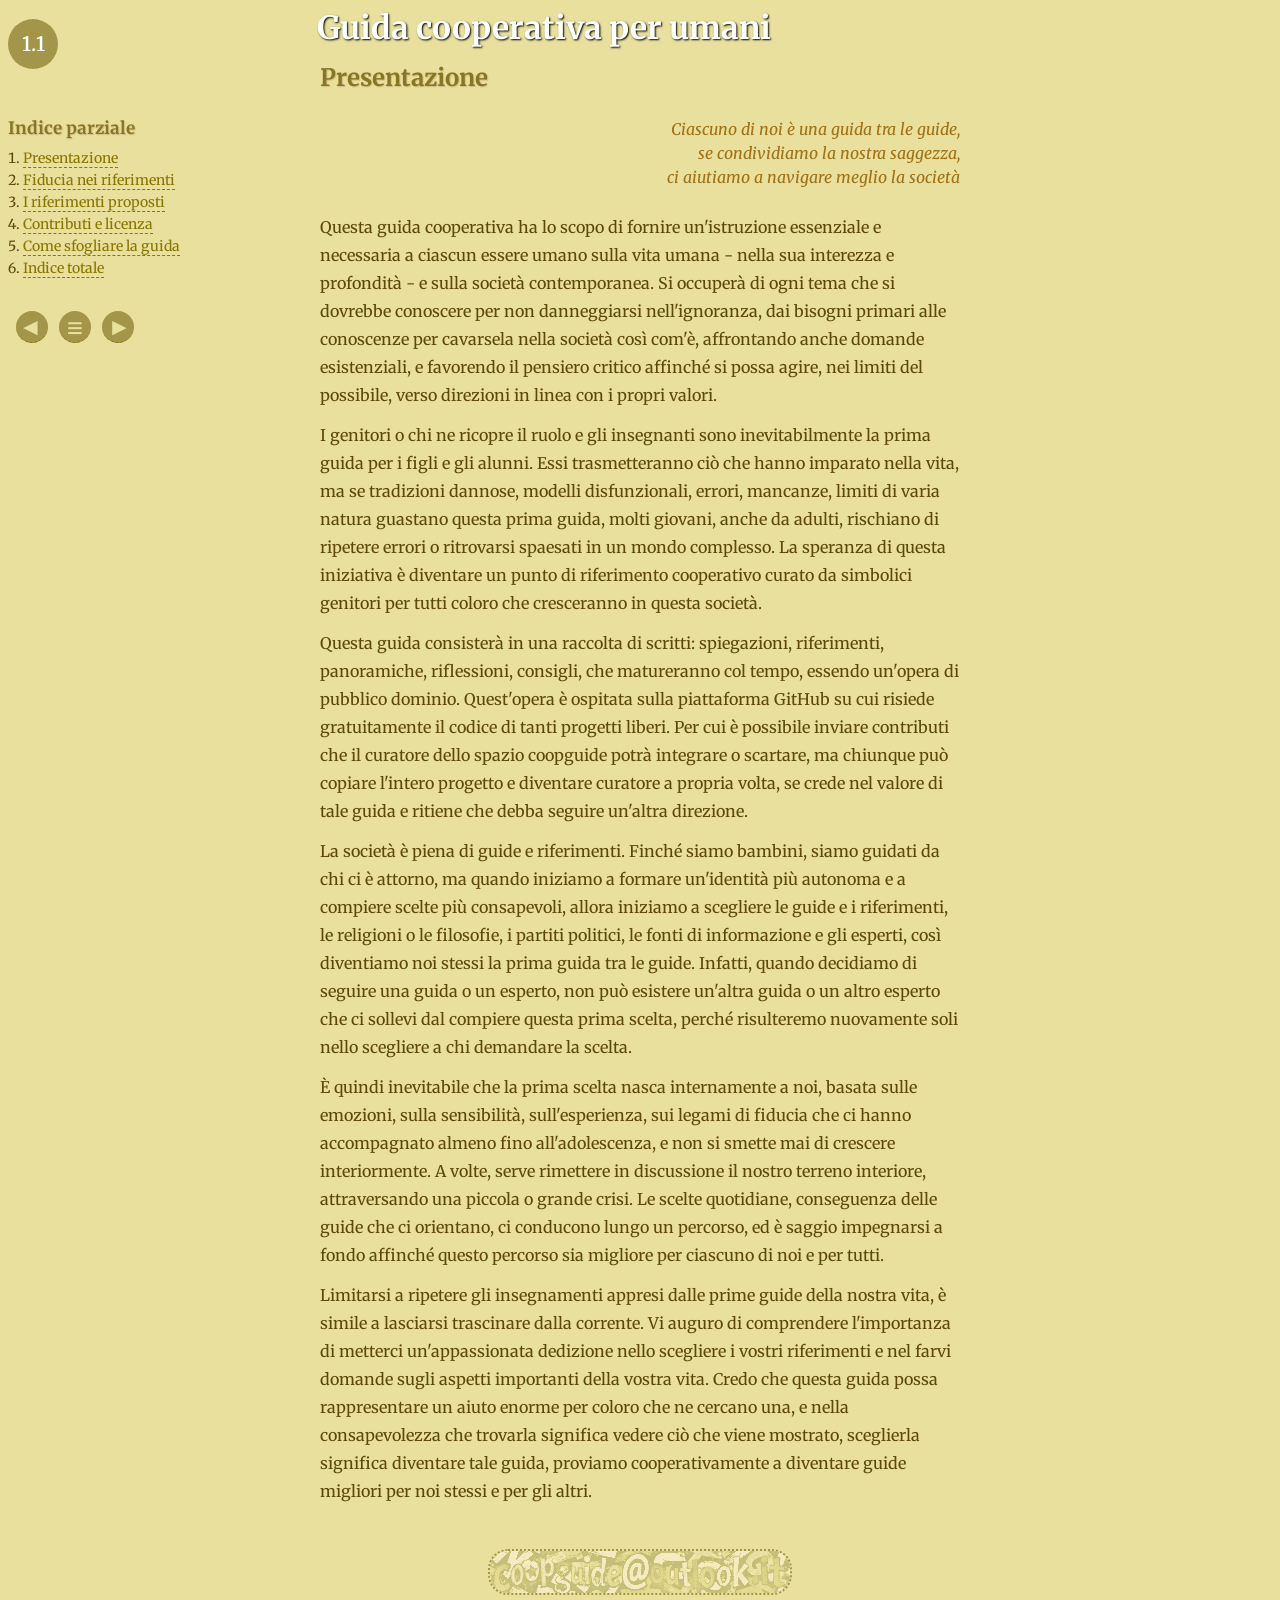
<file: index.html>
<!DOCTYPE html>
<html>
<head>
	<meta charset="utf-8">
	<title>Guida cooperativa per umani | 1.1 Presentazione</title>
	<meta name="viewport" content="width=device-width, initial-scale=1, maximum-scale=1.0, user-scalable=no">
	<link rel="shortcut icon" href="assets/icon.png">
	<link rel="stylesheet" href="assets/style.css">
</head>
<body>
<main>
<header>
<div class="column">
<div class="number">1.1</div>
</div>
<div class="titles">
<h1>Guida cooperativa per umani</h1>
<h2>Presentazione</h2>
</div>
<div class="column"></div>
</header>
<article>
<nav class="column"><h3>Indice parziale</h3>
<ol>
	<li><a href="/1-guida-cooperativa/1-presentazione.html">Presentazione</a></li>
	<li><a href="/1-guida-cooperativa/2-fiducia-nei-riferimenti.html">Fiducia nei riferimenti</a></li>
	<li><a href="/1-guida-cooperativa/3-riferimenti-proposti.html">I riferimenti proposti</a></li>
	<li><a href="/1-guida-cooperativa/4-contributi-e-licenza.html">Contributi e licenza</a></li>
	<li><a href="/1-guida-cooperativa/5-come-sfogliare.html">Come sfogliare la guida</a></li>
	<li><a href="/1-guida-cooperativa/6-indice.html">Indice totale</a></li>
</ol>
<div>
	<a class="nav-link" href="#">◄</a>
	<a class="nav-link" href="/1-guida-cooperativa/6-indice.html">≡</a>
	<a class="nav-link" href="/1-guida-cooperativa/2-fiducia-nei-riferimenti.html">►</a>
</div>
</nav>
<section class="content">
<div class="intro">Ciascuno di noi è una guida tra le guide,
se condividiamo la nostra saggezza,
ci aiutiamo a navigare meglio la società</div>

<p>Questa guida cooperativa ha lo scopo di fornire un'istruzione essenziale e necessaria a ciascun essere umano sulla vita umana - nella sua interezza e profondità - e sulla società contemporanea. Si occuperà di ogni tema che si dovrebbe conoscere per non danneggiarsi nell'ignoranza, dai bisogni primari alle conoscenze per cavarsela nella società così com'è, affrontando anche domande esistenziali, e favorendo il pensiero critico affinché si possa agire, nei limiti del possibile, verso direzioni in linea con i propri valori.</p>

<p>I genitori o chi ne ricopre il ruolo e gli insegnanti sono inevitabilmente la prima guida per i figli e gli alunni. Essi trasmetteranno ciò che hanno imparato nella vita, ma se tradizioni dannose, modelli disfunzionali, errori, mancanze, limiti di varia natura guastano questa prima guida, molti giovani, anche da adulti, rischiano di ripetere errori o ritrovarsi spaesati in un mondo complesso. La speranza di questa iniziativa è diventare un punto di riferimento cooperativo curato da simbolici genitori per tutti coloro che cresceranno in questa società.</p>

<p>Questa guida consisterà in una raccolta di scritti: spiegazioni, riferimenti, panoramiche, riflessioni, consigli, che matureranno col tempo, essendo un'opera di pubblico dominio. Quest'opera è ospitata sulla piattaforma GitHub su cui risiede gratuitamente il codice di tanti progetti liberi. Per cui è possibile inviare contributi  che il curatore dello spazio coopguide potrà integrare o scartare, ma chiunque può copiare l'intero progetto e diventare curatore a propria volta, se crede nel valore di tale guida e ritiene che debba seguire un'altra direzione.</p>

<p>La società è piena di guide e riferimenti. Finché siamo bambini, siamo guidati da chi ci è attorno, ma quando iniziamo a formare un'identità più autonoma e a compiere scelte più consapevoli, allora iniziamo a scegliere le guide e i riferimenti, le religioni o le filosofie, i partiti politici, le fonti di informazione e gli esperti, così diventiamo noi stessi la prima guida tra le guide. Infatti, quando decidiamo di seguire una guida o un esperto, non può esistere un'altra guida o un altro esperto che ci sollevi dal compiere questa prima scelta, perché risulteremo nuovamente soli nello scegliere a chi demandare la scelta.</p>

<p>È quindi inevitabile che la prima scelta nasca internamente a noi, basata sulle emozioni, sulla sensibilità, sull'esperienza, sui legami di fiducia che ci hanno accompagnato almeno fino all'adolescenza, e non si smette mai di crescere interiormente. A volte, serve rimettere in discussione il nostro terreno interiore, attraversando una piccola o grande crisi. Le scelte quotidiane, conseguenza delle guide che ci orientano, ci conducono lungo un percorso, ed è saggio impegnarsi a fondo affinché questo percorso sia migliore per ciascuno di noi e per tutti.</p>

<p>Limitarsi a ripetere gli insegnamenti appresi dalle prime guide della nostra vita, è simile a lasciarsi trascinare dalla corrente. Vi auguro di comprendere l'importanza di metterci un'appassionata dedizione nello scegliere i vostri riferimenti e nel farvi domande sugli aspetti importanti della vostra vita. Credo che questa guida possa rappresentare un aiuto enorme per coloro che ne cercano una, e nella consapevolezza che trovarla significa vedere ciò che viene mostrato, sceglierla significa diventare tale guida, proviamo cooperativamente a diventare guide migliori per noi stessi e per gli altri.</p>
</section>
<aside class="column"></aside>
</article>
</main>
<a href="/1-guida-cooperativa/4-contributi-e-licenza.html"><img class="letters" src="assets/letters.png" /></a>
</body>
</html>
</file>
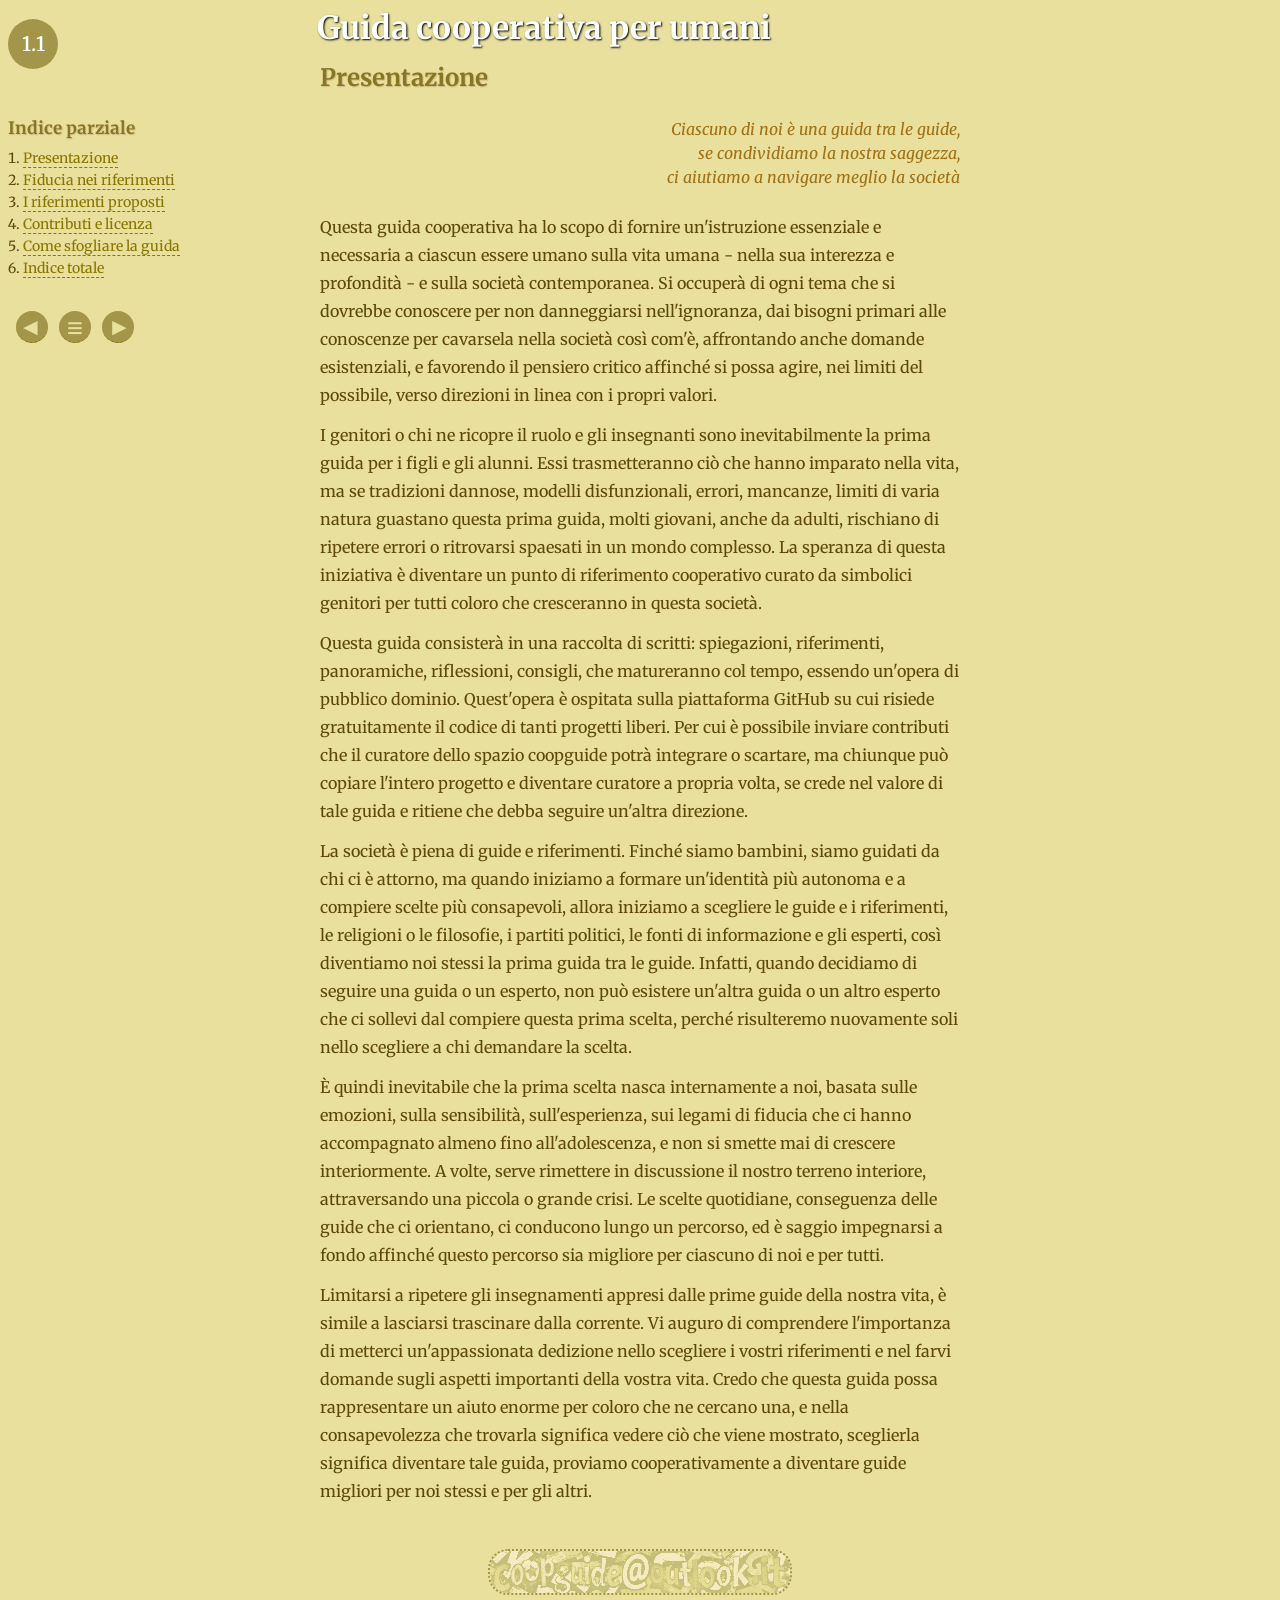
<file: 1-guida-cooperativa/1-presentazione.html>
<!DOCTYPE html>
<html>
<head>
	<meta charset="utf-8">
	<title>Guida cooperativa per umani | 1.1 Presentazione</title>
	<meta name="viewport" content="width=device-width, initial-scale=1, maximum-scale=1.0, user-scalable=no">
	<link rel="shortcut icon" href="../assets/icon.png">
	<link rel="stylesheet" href="../assets/style.css">
</head>
<body>
<main>
<header>
<div class="column">
<div class="number">1.1</div>
</div>
<div class="titles">
<h1>Guida cooperativa per umani</h1>
<h2>Presentazione</h2>
</div>
<div class="column"></div>
</header>
<article>
<nav class="column"><h3>Indice parziale</h3>
<ol>
	<li><a href="/1-guida-cooperativa/1-presentazione.html">Presentazione</a></li>
	<li><a href="/1-guida-cooperativa/2-fiducia-nei-riferimenti.html">Fiducia nei riferimenti</a></li>
	<li><a href="/1-guida-cooperativa/3-riferimenti-proposti.html">I riferimenti proposti</a></li>
	<li><a href="/1-guida-cooperativa/4-contributi-e-licenza.html">Contributi e licenza</a></li>
	<li><a href="/1-guida-cooperativa/5-come-sfogliare.html">Come sfogliare la guida</a></li>
	<li><a href="/1-guida-cooperativa/6-indice.html">Indice totale</a></li>
</ol>
<div>
	<a class="nav-link" href="#">◄</a>
	<a class="nav-link" href="/1-guida-cooperativa/6-indice.html">≡</a>
	<a class="nav-link" href="/1-guida-cooperativa/2-fiducia-nei-riferimenti.html">►</a>
</div>
</nav>
<section class="content">
<div class="intro">Ciascuno di noi è una guida tra le guide,
se condividiamo la nostra saggezza,
ci aiutiamo a navigare meglio la società</div>

<p>Questa guida cooperativa ha lo scopo di fornire un'istruzione essenziale e necessaria a ciascun essere umano sulla vita umana - nella sua interezza e profondità - e sulla società contemporanea. Si occuperà di ogni tema che si dovrebbe conoscere per non danneggiarsi nell'ignoranza, dai bisogni primari alle conoscenze per cavarsela nella società così com'è, affrontando anche domande esistenziali, e favorendo il pensiero critico affinché si possa agire, nei limiti del possibile, verso direzioni in linea con i propri valori.</p>

<p>I genitori o chi ne ricopre il ruolo e gli insegnanti sono inevitabilmente la prima guida per i figli e gli alunni. Essi trasmetteranno ciò che hanno imparato nella vita, ma se tradizioni dannose, modelli disfunzionali, errori, mancanze, limiti di varia natura guastano questa prima guida, molti giovani, anche da adulti, rischiano di ripetere errori o ritrovarsi spaesati in un mondo complesso. La speranza di questa iniziativa è diventare un punto di riferimento cooperativo curato da simbolici genitori per tutti coloro che cresceranno in questa società.</p>

<p>Questa guida consisterà in una raccolta di scritti: spiegazioni, riferimenti, panoramiche, riflessioni, consigli, che matureranno col tempo, essendo un'opera di pubblico dominio. Quest'opera è ospitata sulla piattaforma GitHub su cui risiede gratuitamente il codice di tanti progetti liberi. Per cui è possibile inviare contributi  che il curatore dello spazio coopguide potrà integrare o scartare, ma chiunque può copiare l'intero progetto e diventare curatore a propria volta, se crede nel valore di tale guida e ritiene che debba seguire un'altra direzione.</p>

<p>La società è piena di guide e riferimenti. Finché siamo bambini, siamo guidati da chi ci è attorno, ma quando iniziamo a formare un'identità più autonoma e a compiere scelte più consapevoli, allora iniziamo a scegliere le guide e i riferimenti, le religioni o le filosofie, i partiti politici, le fonti di informazione e gli esperti, così diventiamo noi stessi la prima guida tra le guide. Infatti, quando decidiamo di seguire una guida o un esperto, non può esistere un'altra guida o un altro esperto che ci sollevi dal compiere questa prima scelta, perché risulteremo nuovamente soli nello scegliere a chi demandare la scelta.</p>

<p>È quindi inevitabile che la prima scelta nasca internamente a noi, basata sulle emozioni, sulla sensibilità, sull'esperienza, sui legami di fiducia che ci hanno accompagnato almeno fino all'adolescenza, e non si smette mai di crescere interiormente. A volte, serve rimettere in discussione il nostro terreno interiore, attraversando una piccola o grande crisi. Le scelte quotidiane, conseguenza delle guide che ci orientano, ci conducono lungo un percorso, ed è saggio impegnarsi a fondo affinché questo percorso sia migliore per ciascuno di noi e per tutti.</p>

<p>Limitarsi a ripetere gli insegnamenti appresi dalle prime guide della nostra vita, è simile a lasciarsi trascinare dalla corrente. Vi auguro di comprendere l'importanza di metterci un'appassionata dedizione nello scegliere i vostri riferimenti e nel farvi domande sugli aspetti importanti della vostra vita. Credo che questa guida possa rappresentare un aiuto enorme per coloro che ne cercano una, e nella consapevolezza che trovarla significa vedere ciò che viene mostrato, sceglierla significa diventare tale guida, proviamo cooperativamente a diventare guide migliori per noi stessi e per gli altri.</p>
</section>
<aside class="column"></aside>
</article>
</main>
<a href="/1-guida-cooperativa/4-contributi-e-licenza.html"><img class="letters" src="../assets/letters.png" /></a>
</body>
</html>
</file>
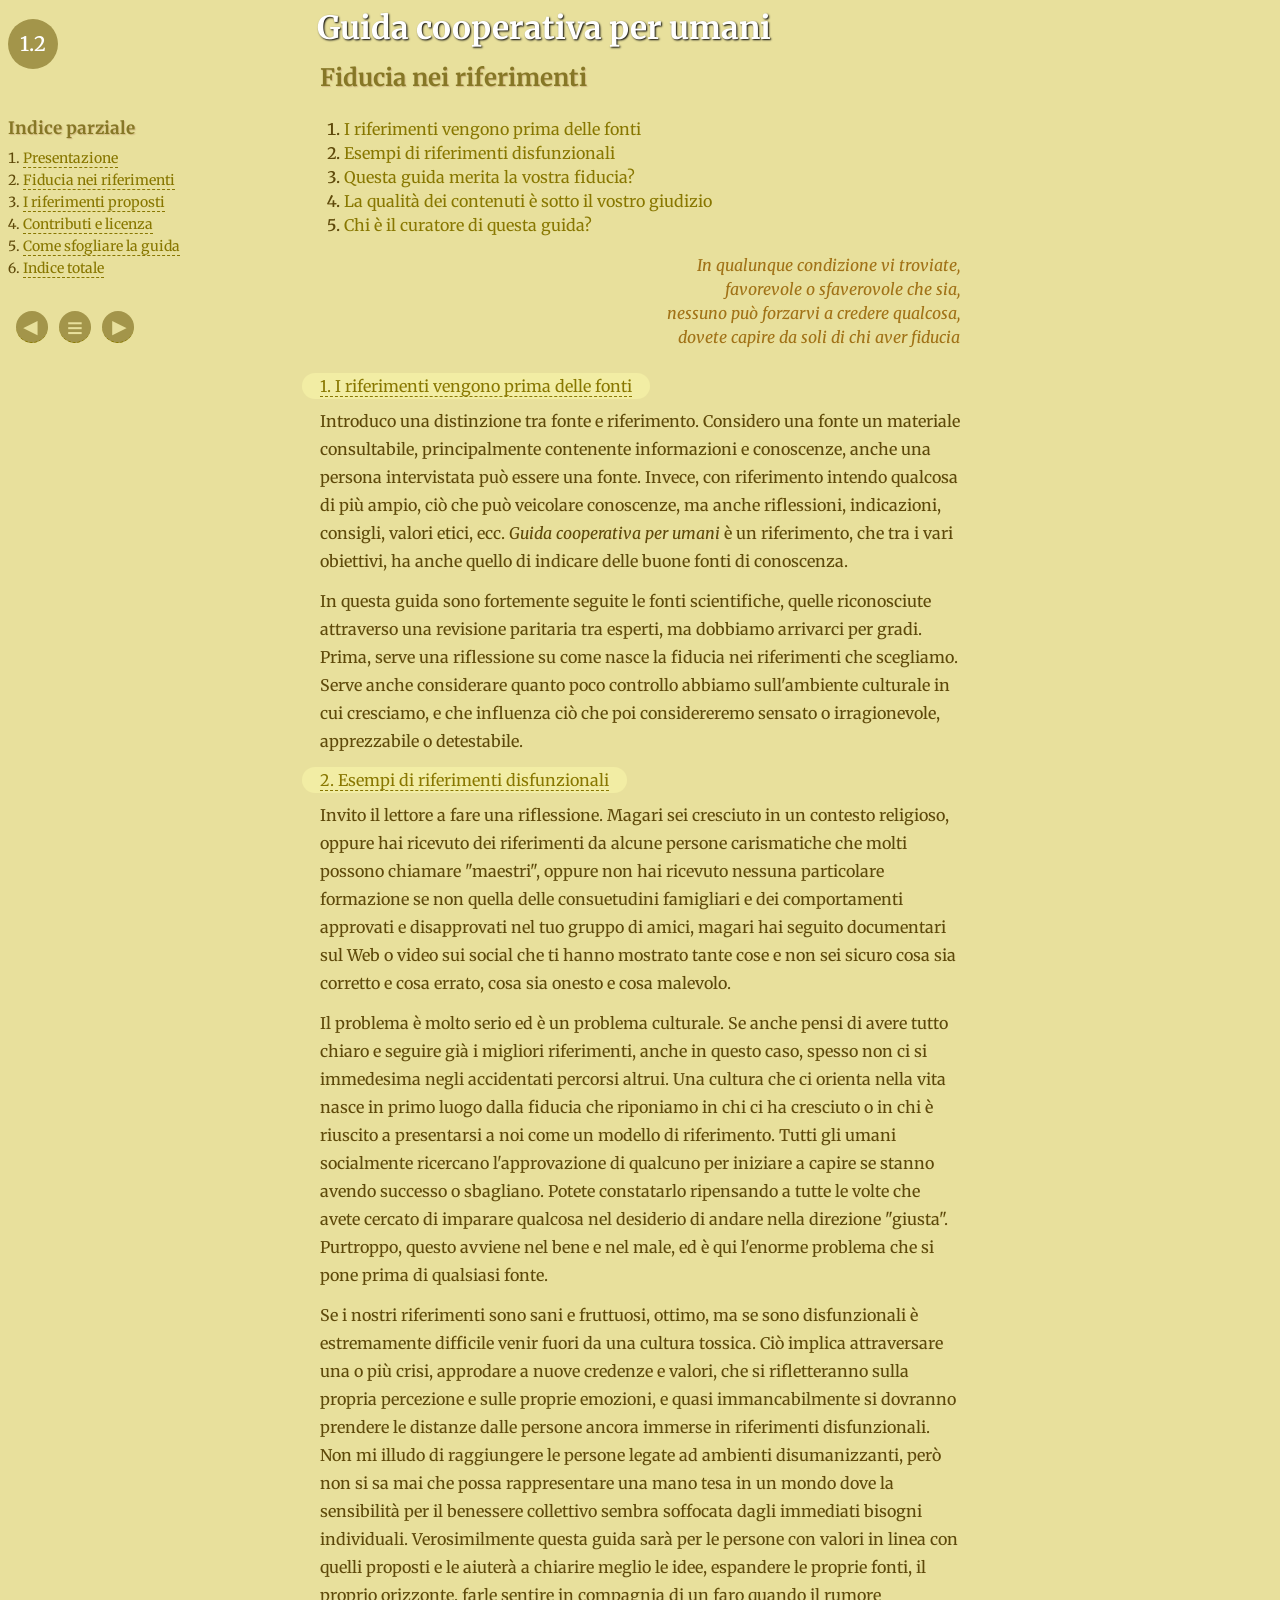
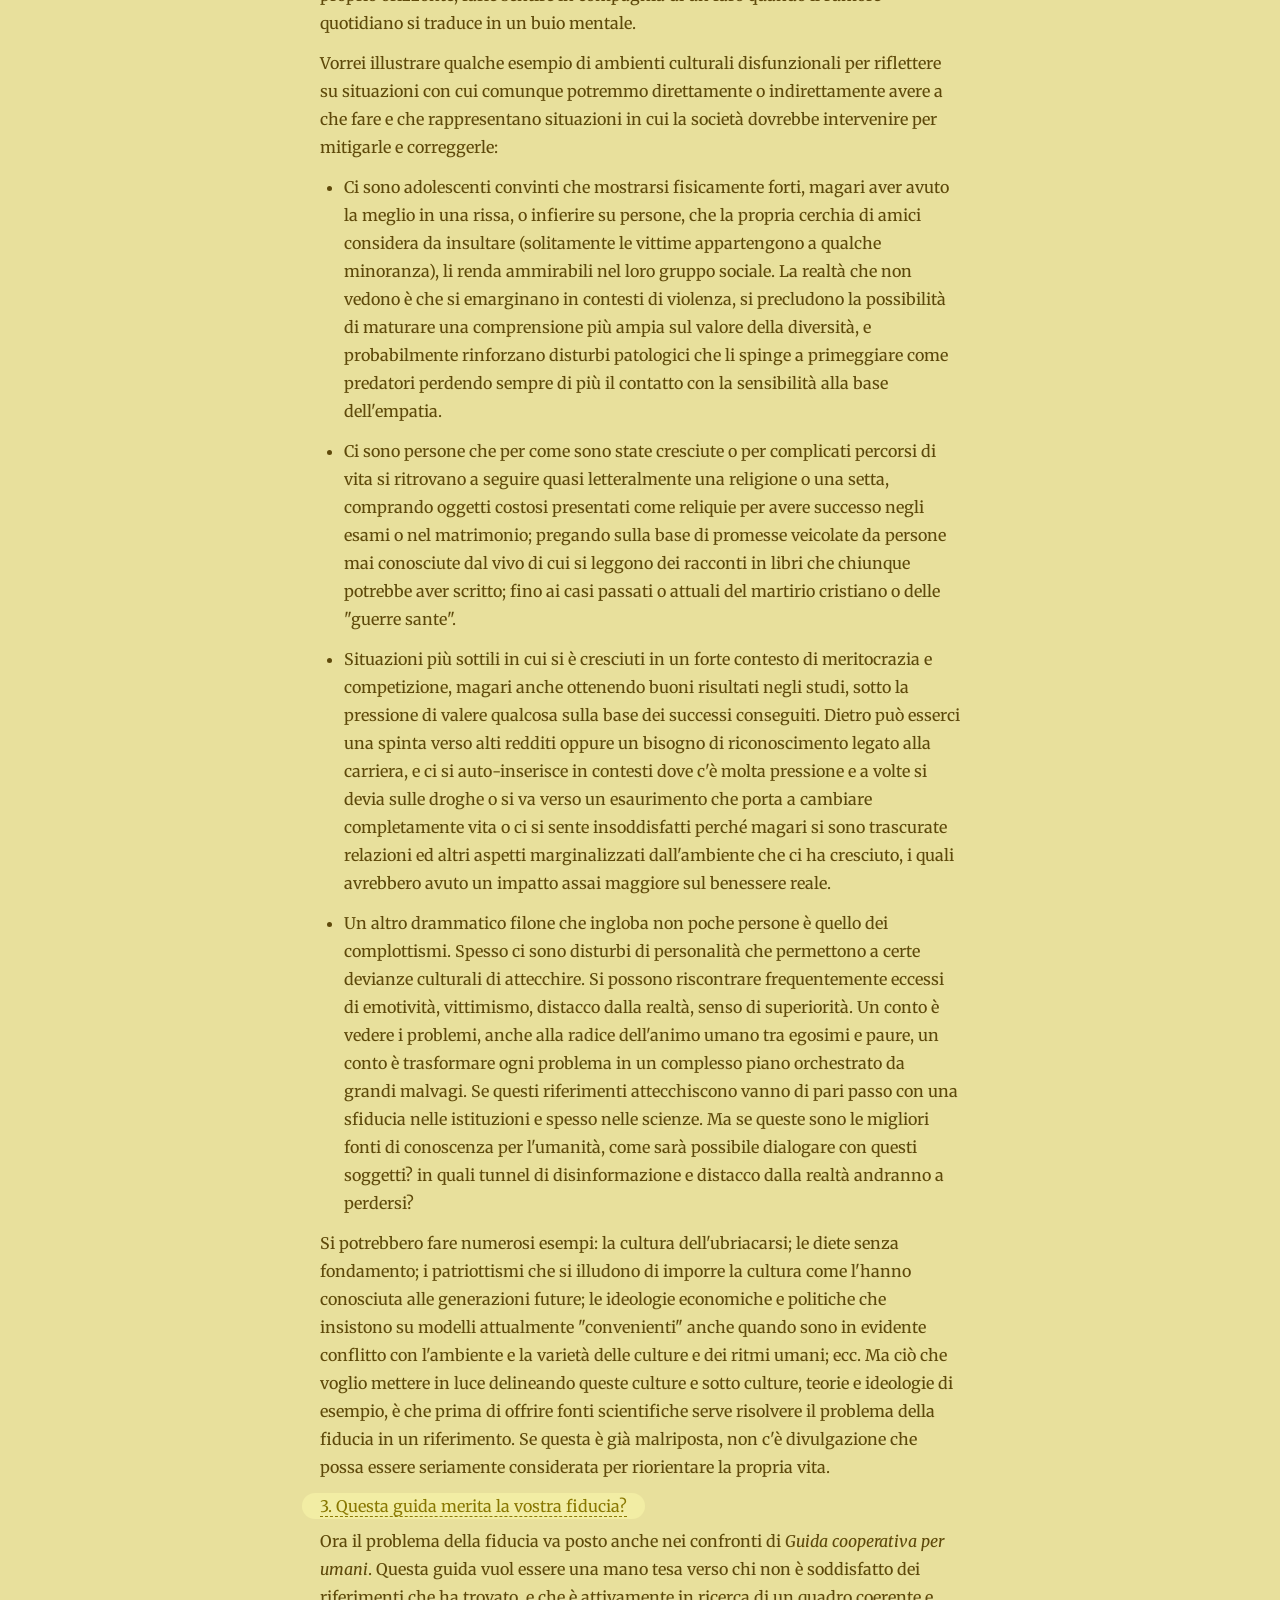
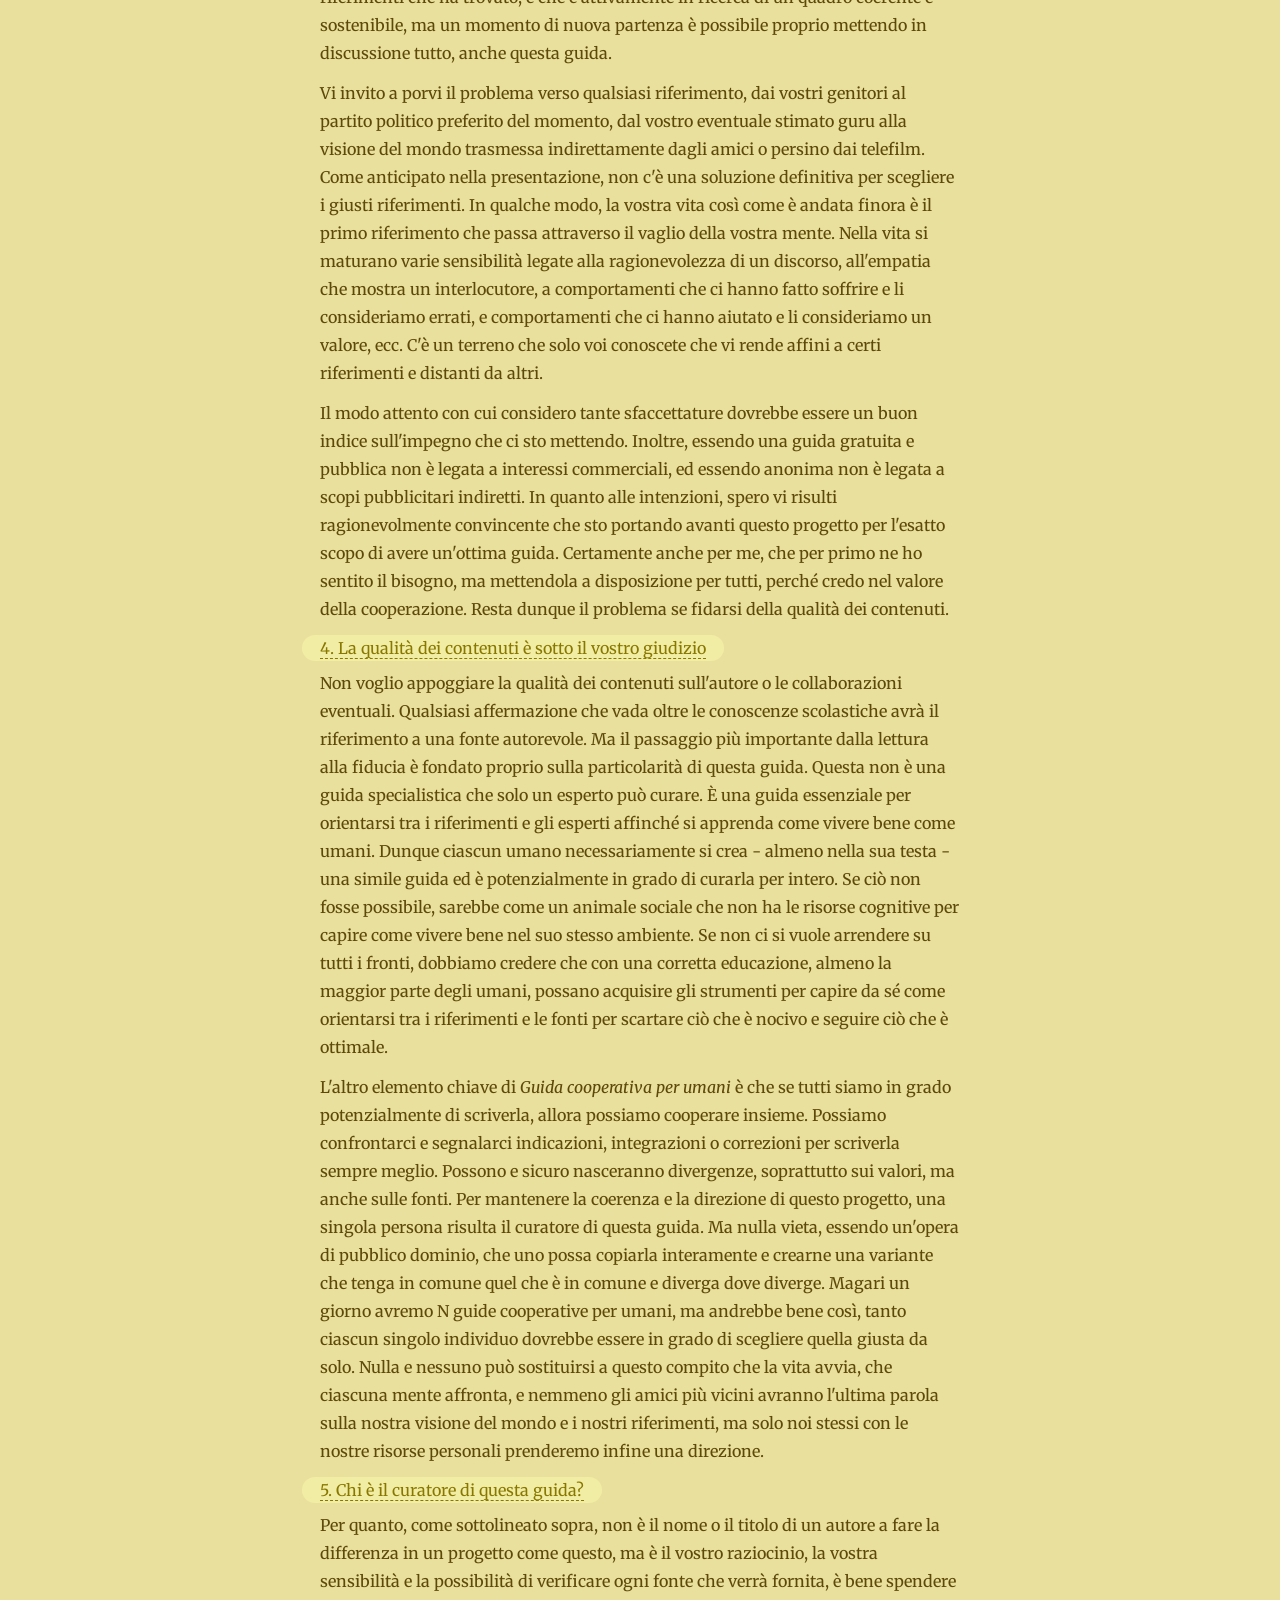
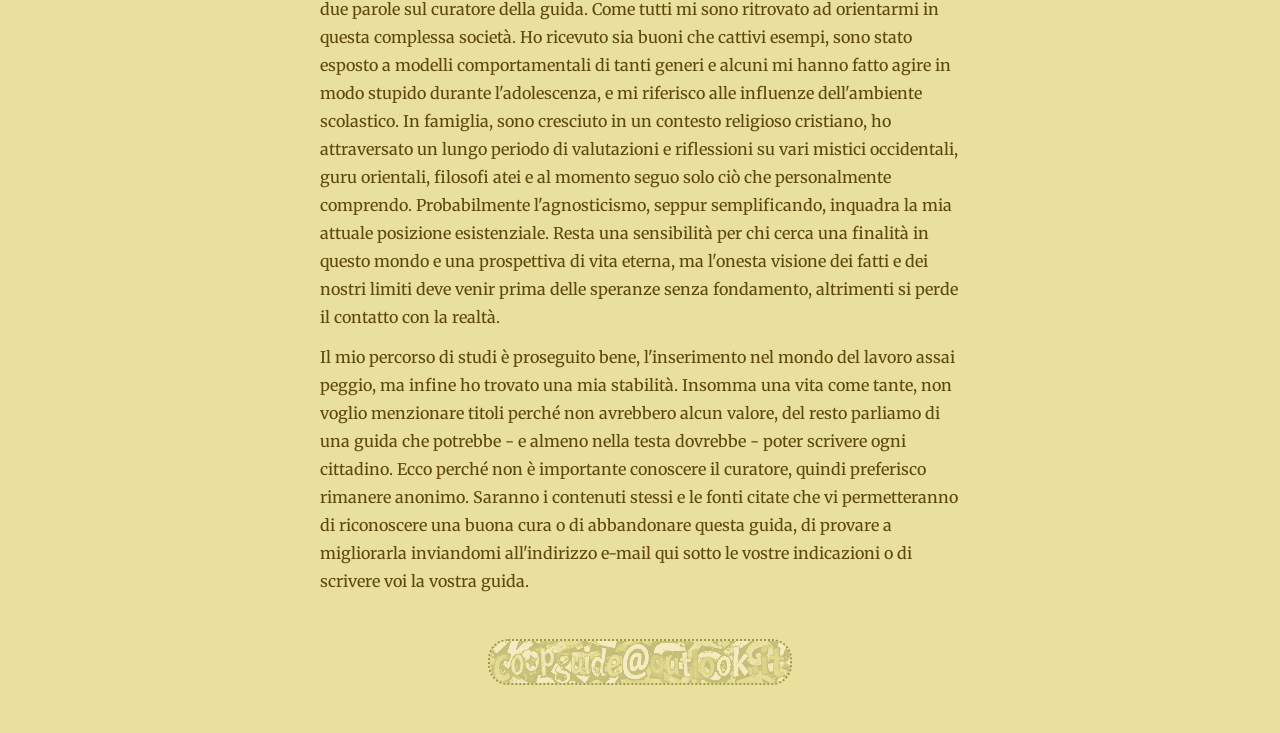
<file: 1-guida-cooperativa/2-fiducia-nei-riferimenti.html>
<!DOCTYPE html>
<html>
<head>
	<meta charset="utf-8">
	<meta name="viewport" content="width=device-width, initial-scale=1, maximum-scale=1.0, user-scalable=no">
	<title>Guida cooperativa per umani | 1.2 Fiducia nei riferimenti</title>
	<script type="text/javascript" src="../assets/functions.js"></script>
	<link rel="shortcut icon" href="../assets/icon.png">
	<link rel="stylesheet" href="../assets/style.css">
</head>
<body>
<main>
<header>
<div class="column">
<div class="number">1.2</div>
</div>
<div class="titles">
<h1>Guida cooperativa per umani</h1>
<h2 id="h2">Fiducia nei riferimenti</h2>
</div>
<div class="column"></div>
</header>
<article>
<nav class="column"><h3>Indice parziale</h3>
<ol>
	<li><a href="/1-guida-cooperativa/1-presentazione.html">Presentazione</a></li>
	<li><a href="/1-guida-cooperativa/2-fiducia-nei-riferimenti.html">Fiducia nei riferimenti</a></li>
	<li><a href="/1-guida-cooperativa/3-riferimenti-proposti.html">I riferimenti proposti</a></li>
	<li><a href="/1-guida-cooperativa/4-contributi-e-licenza.html">Contributi e licenza</a></li>
	<li><a href="/1-guida-cooperativa/5-come-sfogliare.html">Come sfogliare la guida</a></li>
	<li><a href="/1-guida-cooperativa/6-indice.html">Indice totale</a></li>
</ol>
<div>
	<a class="nav-link" href="/1-guida-cooperativa/1-presentazione.html">◄</a>
	<a class="nav-link" href="/1-guida-cooperativa/6-indice.html">≡</a>
	<a class="nav-link" href="/1-guida-cooperativa/3-riferimenti-proposti.html">►</a>
</div>
</nav>
<section class="content">

<ol>
	<li><a href="#s1">I riferimenti vengono prima delle fonti</a></li>
	<li><a href="#s2">Esempi di riferimenti disfunzionali</a></li>
	<li><a href="#s3">Questa guida merita la vostra fiducia?</a></li>
	<li><a href="#s4">La qualità dei contenuti è sotto il vostro giudizio</a></li>
	<li><a href="#s5">Chi è il curatore di questa guida?</a></li>
</ol>

<div class="intro">In qualunque condizione vi troviate,
favorevole o sfaverovole che sia,
nessuno può forzarvi a credere qualcosa,
dovete capire da soli di chi aver fiducia</div>

<h3 id="s1" class="subsection"><a class="return" href="#h2">1. I riferimenti vengono prima delle fonti</a></h3>

<p>Introduco una distinzione tra fonte e riferimento. Considero una fonte un materiale consultabile, principalmente contenente informazioni e conoscenze, anche una persona intervistata può essere una fonte. Invece, con riferimento intendo qualcosa di più ampio, ciò che può veicolare conoscenze, ma anche riflessioni, indicazioni, consigli, valori etici, ecc. <i>Guida cooperativa per umani</i> è un riferimento, che tra i vari obiettivi, ha anche quello di indicare delle buone fonti di conoscenza.</p>

<p>In questa guida sono fortemente seguite le fonti scientifiche, quelle riconosciute attraverso una revisione paritaria tra esperti, ma dobbiamo arrivarci per gradi. Prima, serve una riflessione su come nasce la fiducia nei riferimenti che scegliamo. Serve anche considerare quanto poco controllo abbiamo sull'ambiente culturale in cui cresciamo, e che influenza ciò che poi considereremo sensato o irragionevole, apprezzabile o detestabile.</p>

<h3 id="s2" class="subsection"><a class="return" href="#h2">2. Esempi di riferimenti disfunzionali</a></h3>

<p>Invito il lettore a fare una riflessione. Magari sei cresciuto in un contesto religioso, oppure hai ricevuto dei riferimenti da alcune persone carismatiche che molti possono chiamare "maestri", oppure non hai ricevuto nessuna particolare formazione se non quella delle consuetudini famigliari e dei comportamenti approvati e disapprovati nel tuo gruppo di amici, magari hai seguito documentari sul Web o video sui social che ti hanno mostrato tante cose e non sei sicuro cosa sia corretto e cosa errato, cosa sia onesto e cosa malevolo.</p>

<p>Il problema è molto serio ed è un problema culturale. Se anche pensi di avere tutto chiaro e seguire già i migliori riferimenti, anche in questo caso, spesso non ci si immedesima negli accidentati percorsi altrui. Una cultura che ci orienta nella vita nasce in primo luogo dalla fiducia che riponiamo in chi ci ha cresciuto o in chi è riuscito a presentarsi a noi come un modello di riferimento. Tutti gli umani socialmente ricercano l'approvazione di qualcuno per iniziare a capire se stanno avendo successo o sbagliano. Potete constatarlo ripensando a tutte le volte che avete cercato di imparare qualcosa nel desiderio di andare nella direzione "giusta". Purtroppo, questo avviene nel bene e nel male, ed è qui l'enorme problema che si pone prima di qualsiasi fonte.</p>

<p>Se i nostri riferimenti sono sani e fruttuosi, ottimo, ma se sono disfunzionali è estremamente difficile venir fuori da una cultura tossica. Ciò implica attraversare una o più crisi, approdare a nuove credenze e valori, che si rifletteranno sulla propria percezione e sulle proprie emozioni, e quasi immancabilmente si dovranno prendere le distanze dalle persone ancora immerse in riferimenti disfunzionali. Non mi illudo di raggiungere le persone legate ad ambienti disumanizzanti, però non si sa mai che possa rappresentare una mano tesa in un mondo dove la sensibilità per il benessere collettivo sembra soffocata dagli immediati bisogni individuali. Verosimilmente questa guida sarà per le persone con valori in linea con quelli proposti e le aiuterà a chiarire meglio le idee, espandere le proprie fonti, il proprio orizzonte, farle sentire in compagnia di un faro quando il rumore quotidiano si traduce in un buio mentale.</p>

<p>Vorrei illustrare qualche esempio di ambienti culturali disfunzionali per riflettere su situazioni con cui comunque potremmo direttamente o indirettamente avere a che fare e che rappresentano situazioni in cui la società dovrebbe intervenire per mitigarle e correggerle:</p>

<ul>
	<li>Ci sono adolescenti convinti che mostrarsi fisicamente forti, magari aver avuto la meglio in una rissa, o infierire su persone, che la propria cerchia di amici considera da insultare (solitamente le vittime appartengono a qualche minoranza), li renda ammirabili nel loro gruppo sociale. La realtà che non vedono è che si emarginano in contesti di violenza, si precludono la possibilità di maturare una comprensione più ampia sul valore della diversità, e probabilmente rinforzano disturbi patologici che li spinge a primeggiare come predatori perdendo sempre di più il contatto con la sensibilità alla base dell'empatia.</li>

	<li>Ci sono persone che per come sono state cresciute o per complicati percorsi di vita si ritrovano a seguire quasi letteralmente una religione o una setta, comprando oggetti costosi presentati come reliquie per avere successo negli esami o nel matrimonio; pregando sulla base di promesse veicolate da persone mai conosciute dal vivo di cui si leggono dei racconti in libri che chiunque potrebbe aver scritto; fino ai casi passati o attuali del martirio cristiano o delle "guerre sante".</li>

	<li>Situazioni più sottili in cui si è cresciuti in un forte contesto di meritocrazia e competizione, magari anche ottenendo buoni risultati negli studi, sotto la pressione di valere qualcosa sulla base dei successi conseguiti. Dietro può esserci una spinta verso alti redditi oppure un bisogno di riconoscimento legato alla carriera, e ci si auto-inserisce in contesti dove c'è molta pressione e a volte si devia sulle droghe o si va verso un esaurimento che porta a cambiare completamente vita o ci si sente insoddisfatti perché magari si sono trascurate relazioni ed altri aspetti marginalizzati dall'ambiente che ci ha cresciuto, i quali avrebbero avuto un impatto assai maggiore sul benessere reale.</li>

	<li>Un altro drammatico filone che ingloba non poche persone è quello dei complottismi. Spesso ci sono disturbi di personalità che permettono a certe devianze culturali di attecchire. Si possono riscontrare frequentemente eccessi di emotività, vittimismo, distacco dalla realtà, senso di superiorità. Un conto è vedere i problemi, anche alla radice dell'animo umano tra egosimi e paure, un conto è trasformare ogni problema in un complesso piano orchestrato da grandi malvagi. Se questi riferimenti attecchiscono vanno di pari passo con una sfiducia nelle istituzioni e spesso nelle scienze. Ma se queste sono le migliori fonti di conoscenza per l'umanità, come sarà possibile dialogare con questi soggetti? in quali tunnel di disinformazione e distacco dalla realtà andranno a perdersi?</li>
</ul>

<p>Si potrebbero fare numerosi esempi: la cultura dell'ubriacarsi; le diete senza fondamento; i patriottismi che si illudono di imporre la cultura come l'hanno conosciuta alle generazioni future; le ideologie economiche e politiche che insistono su modelli attualmente "convenienti" anche quando sono in evidente conflitto con l'ambiente e la varietà delle culture e dei ritmi umani; ecc. Ma ciò che voglio mettere in luce delineando queste culture e sotto culture, teorie e ideologie di esempio, è che prima di offrire fonti scientifiche serve risolvere il problema della fiducia in un riferimento. Se questa è già malriposta, non c'è divulgazione che possa essere seriamente considerata per riorientare la propria vita.</p>

<h3 id="s3" class="subsection"><a class="return" href="#h2">3. Questa guida merita la vostra fiducia?</a></h3>

<p>Ora il problema della fiducia va posto anche nei confronti di <i>Guida cooperativa per umani</i>. Questa guida vuol essere una mano tesa verso chi non è soddisfatto dei riferimenti che ha trovato, e che è attivamente in ricerca di un quadro coerente e sostenibile, ma un momento di nuova partenza è possibile proprio mettendo in discussione tutto, anche questa guida.</p>

<p>Vi invito a porvi il problema verso qualsiasi riferimento, dai vostri genitori al partito politico preferito del momento, dal vostro eventuale stimato guru alla visione del mondo trasmessa indirettamente dagli amici o persino dai telefilm. Come anticipato nella presentazione, non c'è una soluzione definitiva per scegliere i giusti riferimenti. In qualche modo, la vostra vita così come è andata finora è il primo riferimento che passa attraverso il vaglio della vostra mente. Nella vita si maturano varie sensibilità legate alla ragionevolezza di un discorso, all'empatia che mostra un interlocutore, a comportamenti che ci hanno fatto soffrire e li consideriamo errati, e comportamenti che ci hanno aiutato e li consideriamo un valore, ecc. C'è un terreno che solo voi conoscete che vi rende affini a certi riferimenti e distanti da altri.</p>

<p>Il modo attento con cui considero tante sfaccettature dovrebbe essere un buon indice sull'impegno che ci sto mettendo. Inoltre, essendo una guida gratuita e pubblica non è legata a interessi commerciali, ed essendo anonima non è legata a scopi pubblicitari indiretti. In quanto alle intenzioni, spero vi risulti ragionevolmente convincente che sto portando avanti questo progetto per l'esatto scopo di avere un'ottima guida. Certamente anche per me, che per primo ne ho sentito il bisogno, ma mettendola a disposizione per tutti, perché credo nel valore della cooperazione. Resta dunque il problema se fidarsi della qualità dei contenuti.</p>

<h3 id="s4" class="subsection"><a class="return" href="#h2">4. La qualità dei contenuti è sotto il vostro giudizio</a></h3>

<p>Non voglio appoggiare la qualità dei contenuti sull'autore o le collaborazioni eventuali. Qualsiasi affermazione che vada oltre le conoscenze scolastiche avrà il riferimento a una fonte autorevole. Ma il passaggio più importante dalla lettura alla fiducia è fondato proprio sulla particolarità di questa guida. Questa non è una guida specialistica che solo un esperto può curare. È una guida essenziale per orientarsi tra i riferimenti e gli esperti affinché si apprenda come vivere bene come umani. Dunque ciascun umano necessariamente si crea - almeno nella sua testa - una simile guida ed è potenzialmente in grado di curarla per intero. Se ciò non fosse possibile, sarebbe come un animale sociale che non ha le risorse cognitive per capire come vivere bene nel suo stesso ambiente. Se non ci si vuole arrendere su tutti i fronti, dobbiamo credere che con una corretta educazione, almeno la maggior parte degli umani, possano acquisire gli strumenti per capire da sé come orientarsi tra i riferimenti e le fonti per scartare ciò che è nocivo e seguire ciò che è ottimale.</p>

<p>L'altro elemento chiave di <i>Guida cooperativa per umani</i> è che se tutti siamo in grado potenzialmente di scriverla, allora possiamo cooperare insieme. Possiamo confrontarci e segnalarci indicazioni, integrazioni o correzioni per scriverla sempre meglio. Possono e sicuro nasceranno divergenze, soprattutto sui valori, ma anche sulle fonti. Per mantenere la coerenza e la direzione di questo progetto, una singola persona risulta il curatore di questa guida. Ma nulla vieta, essendo un'opera di pubblico dominio, che uno possa copiarla interamente e crearne una variante che tenga in comune quel che è in comune e diverga dove diverge. Magari un giorno avremo N guide cooperative per umani, ma andrebbe bene così, tanto ciascun singolo individuo dovrebbe essere in grado di scegliere quella giusta da solo. Nulla e nessuno può sostituirsi a questo compito che la vita avvia, che ciascuna mente affronta, e nemmeno gli amici più vicini avranno l'ultima parola sulla nostra visione del mondo e i nostri riferimenti, ma solo noi stessi con le nostre risorse personali prenderemo infine una direzione.</p>

<h3 id="s5" class="subsection"><a class="return" href="#h2">5. Chi è il curatore di questa guida?</a></h3>

<p>Per quanto, come sottolineato sopra, non è il nome o il titolo di un autore a fare la differenza in un progetto come questo, ma è il vostro raziocinio, la vostra sensibilità e la possibilità di verificare ogni fonte che verrà fornita, è bene spendere due parole sul curatore della guida. Come tutti mi sono ritrovato ad orientarmi in questa complessa società. Ho ricevuto sia buoni che cattivi esempi, sono stato esposto a modelli comportamentali di tanti generi e alcuni mi hanno fatto agire in modo stupido durante l'adolescenza, e mi riferisco alle influenze dell'ambiente scolastico. In famiglia, sono cresciuto in un contesto religioso cristiano, ho attraversato un lungo periodo di valutazioni e riflessioni su vari mistici occidentali, guru orientali, filosofi atei e al momento seguo solo ciò che personalmente comprendo. Probabilmente l'agnosticismo, seppur semplificando, inquadra la mia attuale posizione esistenziale. Resta una sensibilità per chi cerca una finalità in questo mondo e una prospettiva di vita eterna, ma l'onesta visione dei fatti e dei nostri limiti deve venir prima delle speranze senza fondamento, altrimenti si perde il contatto con la realtà.</p>

<p>Il mio percorso di studi è proseguito bene, l'inserimento nel mondo del lavoro assai peggio, ma infine ho trovato una mia stabilità. Insomma una vita come tante, non voglio menzionare titoli perché non avrebbero alcun valore, del resto parliamo di una guida che potrebbe - e almeno nella testa dovrebbe - poter scrivere ogni cittadino. Ecco perché non è importante conoscere il curatore, quindi preferisco rimanere anonimo. Saranno i contenuti stessi e le fonti citate che vi permetteranno di riconoscere una buona cura o di abbandonare questa guida, di provare a migliorarla inviandomi all'indirizzo e-mail qui sotto le vostre indicazioni o di scrivere voi la vostra guida.</p>

</section>
<aside class="column"></aside>
</article>
</main>
<a href="/1-guida-cooperativa/4-contributi-e-licenza"><img class="letters" src="../assets/letters.png" /></a>
</body>
</html>
</file>
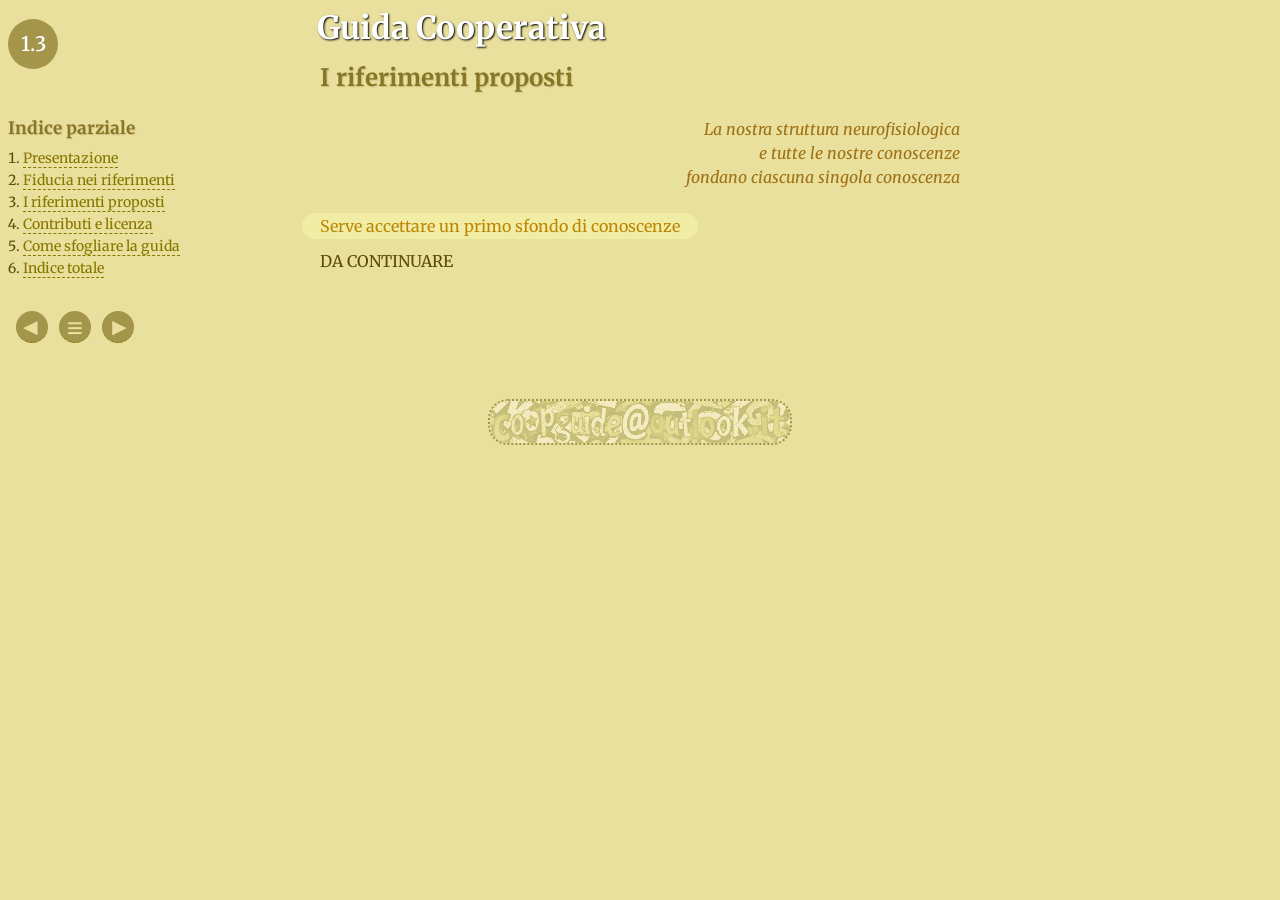
<file: 1-guida-cooperativa/3-riferimenti-proposti.html>
<!DOCTYPE html>
<html>
<head>
	<meta charset="utf-8">
	<title>Guida Cooperativa</title>
	<meta name="viewport" content="width=device-width, initial-scale=1, maximum-scale=1.0, user-scalable=no">
	<link rel="stylesheet" href="../assets/style.css">
<body>
<main>
<header>
<div class="column">
<div class="number">1.3</div>
</div>
<div class="titles">
<h1>Guida Cooperativa</h1>
<h2>I riferimenti proposti</h2>
</div>
<div class="column"></div>
</header>
<article>
<nav class="column"><h3>Indice parziale</h3>
<ol>
	<li><a href="/1-guida-cooperativa/1-presentazione.html">Presentazione</a></li>
	<li><a href="/1-guida-cooperativa/2-fiducia-nei-riferimenti.html">Fiducia nei riferimenti</a></li>
	<li><a href="/1-guida-cooperativa/3-riferimenti-proposti.html">I riferimenti proposti</a></li>
	<li><a href="/1-guida-cooperativa/4-contributi-e-licenza.html">Contributi e licenza</a></li>
	<li><a href="/1-guida-cooperativa/5-come-sfogliare.html">Come sfogliare la guida</a></li>
	<li><a href="/1-guida-cooperativa/6-indice.html">Indice totale</a></li>
</ol>
<div>
	<a class="nav-link" href="/1-guida-cooperativa/2-fiducia-nei-riferimenti.html">◄</a>
	<a class="nav-link" href="/1-guida-cooperativa/6-indice.html">≡</a>
	<a class="nav-link" href="/1-guida-cooperativa/4-contributi-e-licenza.html">►</a>
</div>
</nav>
<section class="content">

<div class="intro">La nostra struttura neurofisiologica
e tutte le nostre conoscenze
fondano ciascuna singola conoscenza</div>

<h3 class="subsection">Serve accettare un primo sfondo di conoscenze</h3>

<p>DA CONTINUARE</p>

</section>
<aside class="column"></aside>
</article>
</main>
<a href="/1-guida-cooperativa/4-contributi-e-licenza"><img class="letters" src="../assets/letters.png" /></a>
</body>
</html>
</file>
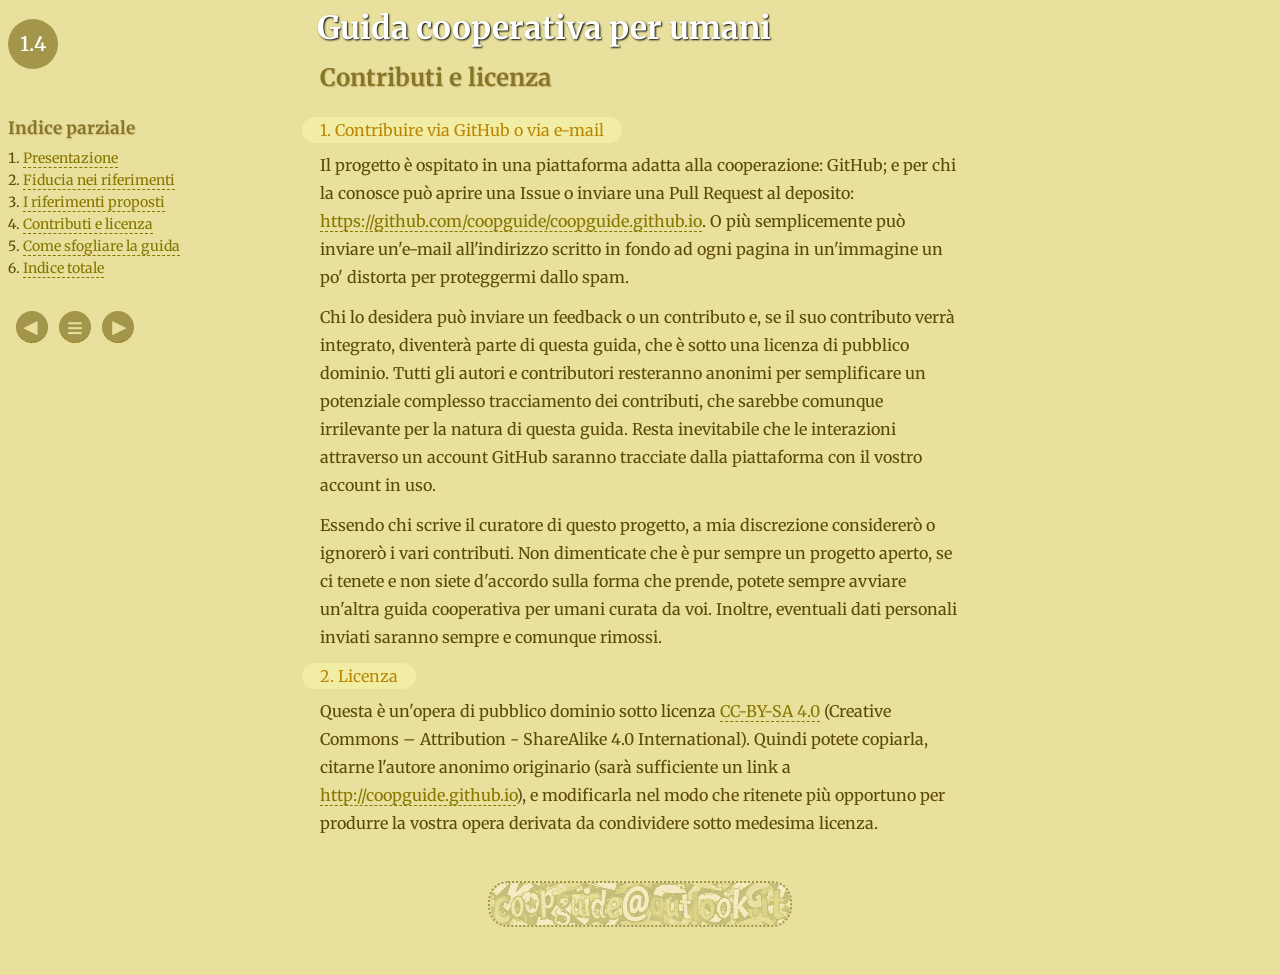
<file: 1-guida-cooperativa/4-contributi-e-licenza.html>
<!DOCTYPE html>
<html>
<head>
	<meta charset="utf-8">
	<title>Guida cooperativa per umani | 1.4 Contributi e licenza</title>
	<meta name="viewport" content="width=device-width, initial-scale=1, maximum-scale=1.0, user-scalable=no">
	<link rel="shortcut icon" href="../assets/icon.png">
	<link rel="stylesheet" href="../assets/style.css">
</head>
<body>
<main>
<header>
<div class="column">
<div class="number">1.4</div>
</div>
<div class="titles">
<h1>Guida cooperativa per umani</h1>
<h2>Contributi e licenza</h2>
</div>
<div class="column"></div>
</header>
<article>
<nav class="column"><h3>Indice parziale</h3>
<ol>
	<li><a href="/1-guida-cooperativa/1-presentazione.html">Presentazione</a></li>
	<li><a href="/1-guida-cooperativa/2-fiducia-nei-riferimenti.html">Fiducia nei riferimenti</a></li>
	<li><a href="/1-guida-cooperativa/3-riferimenti-proposti.html">I riferimenti proposti</a></li>
	<li><a href="/1-guida-cooperativa/4-contributi-e-licenza.html">Contributi e licenza</a></li>
	<li><a href="/1-guida-cooperativa/5-come-sfogliare.html">Come sfogliare la guida</a></li>
	<li><a href="/1-guida-cooperativa/6-indice.html">Indice totale</a></li>
</ol>
<div>
	<a class="nav-link" href="/1-guida-cooperativa/3-riferimenti-proposti.html">◄</a>
	<a class="nav-link" href="/1-guida-cooperativa/6-indice.html">≡</a>
	<a class="nav-link" href="/1-guida-cooperativa/5-come-sfogliare.html">►</a>
</div>
</nav>
<section class="content">

<h3 id="s1" class="subsection">1. Contribuire via GitHub o via e-mail</h3>
<p>Il progetto è ospitato in una piattaforma adatta alla cooperazione: GitHub; e per chi la conosce può aprire una Issue o inviare una Pull Request al deposito: <a href="https://github.com/coopguide/coopguide.github.io" target="_blank">https://github.com/coopguide/coopguide.github.io</a>. O più semplicemente può inviare un'e-mail all'indirizzo scritto in fondo ad ogni pagina in un'immagine un po' distorta per proteggermi dallo spam.</p>

<p>Chi lo desidera può inviare un feedback o un contributo e, se il suo contributo verrà integrato, diventerà parte di questa guida, che è sotto una licenza di pubblico dominio. Tutti gli autori e contributori resteranno anonimi per semplificare un potenziale complesso tracciamento dei contributi, che sarebbe comunque irrilevante per la natura di questa guida. Resta inevitabile che le interazioni attraverso un account GitHub saranno tracciate dalla piattaforma con il vostro account in uso.</p>

<p>Essendo chi scrive il curatore di questo progetto, a mia discrezione considererò o ignorerò i vari contributi. Non dimenticate che è pur sempre un progetto aperto, se ci tenete e non siete d'accordo sulla forma che prende, potete sempre avviare un'altra guida cooperativa per umani curata da voi. Inoltre, eventuali dati personali inviati saranno sempre e comunque rimossi.</p>

<h3 id="s2" class="subsection">2. Licenza</h3>
<p>Questa è un'opera di pubblico dominio sotto licenza <a href="https://raw.githubusercontent.com/coopguide/coopguide/refs/heads/main/LICENSE.txt">CC-BY-SA 4.0</a> (Creative Commons – Attribution - ShareAlike 4.0 International). Quindi potete copiarla, citarne l'autore anonimo originario (sarà sufficiente un link a <a href="http://coopguide.github.io">http://coopguide.github.io</a>), e modificarla nel modo che ritenete più opportuno per produrre la vostra opera derivata da condividere sotto medesima licenza.</p>

</section>
<aside class="column"></aside>
</article>
</main>
<a href="/1-guida-cooperativa/4-contributi-e-licenza.html"><img class="letters" src="../assets/letters.png" /></a>
</body>
</html>
</file>
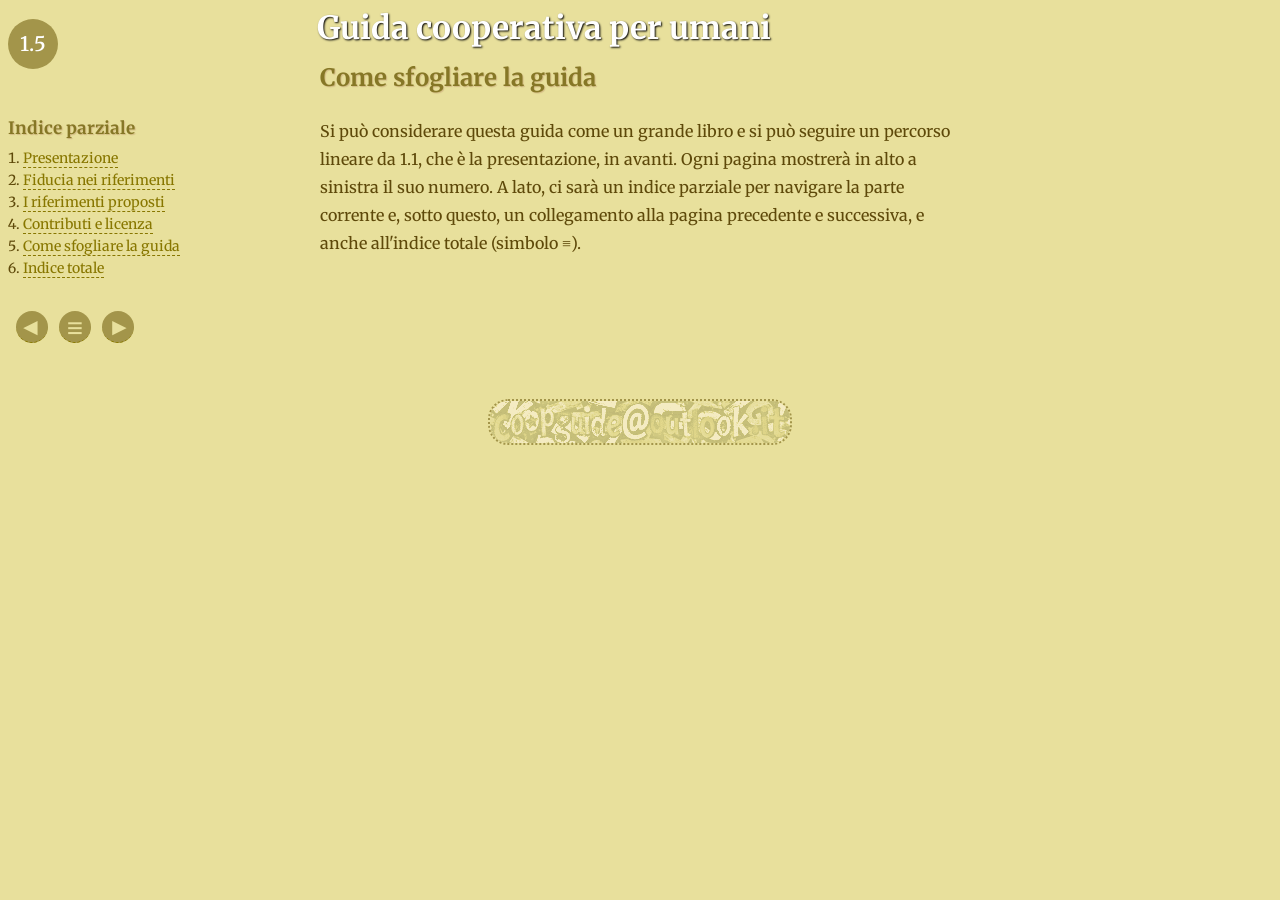
<file: 1-guida-cooperativa/5-come-sfogliare.html>
<!DOCTYPE html>
<html>
<head>
	<meta charset="utf-8">
	<title>Guida cooperativa per umani | 1.5 Come sfogliare la guida</title>
	<meta name="viewport" content="width=device-width, initial-scale=1, maximum-scale=1.0, user-scalable=no">
	<link rel="shortcut icon" href="../assets/icon.png">
	<link rel="stylesheet" href="../assets/style.css">
</head>
<body>
<main>
<header>
<div class="column">
<div class="number">1.5</div>
</div>
<div class="titles">
<h1>Guida cooperativa per umani</h1>
<h2>Come sfogliare la guida</h2>
</div>
<div class="column"></div>
</header>
<article>
<nav class="column"><h3>Indice parziale</h3>
<ol>
	<li><a href="/1-guida-cooperativa/1-presentazione.html">Presentazione</a></li>
	<li><a href="/1-guida-cooperativa/2-fiducia-nei-riferimenti.html">Fiducia nei riferimenti</a></li>
	<li><a href="/1-guida-cooperativa/3-riferimenti-proposti.html">I riferimenti proposti</a></li>
	<li><a href="/1-guida-cooperativa/4-contributi-e-licenza.html">Contributi e licenza</a></li>
	<li><a href="/1-guida-cooperativa/5-come-sfogliare.html">Come sfogliare la guida</a></li>
	<li><a href="/1-guida-cooperativa/6-indice.html">Indice totale</a></li>
</ol>
<div>
	<a class="nav-link" href="/1-guida-cooperativa/4-contributi-e-licenza.html">◄</a>
	<a class="nav-link" href="/1-guida-cooperativa/6-indice.html">≡</a>
	<a class="nav-link" href="/1-guida-cooperativa/6-indice.html">►</a>
</div>
</nav>
<section class="content">
<p>Si può considerare questa guida come un grande libro e si può seguire un percorso lineare da 1.1, che è la presentazione, in avanti. Ogni pagina mostrerà in alto a sinistra il suo numero. A lato, ci sarà un indice parziale per navigare la parte corrente e, sotto questo, un collegamento alla pagina precedente e successiva, e anche all'indice totale (simbolo ≡).</p>
</section>
<aside class="column"></aside>
</article>
</main>
<a href="/1-guida-cooperativa/4-contributi-e-licenza.html"><img class="letters" src="../assets/letters.png" /></a>
</body>
</html>
</file>
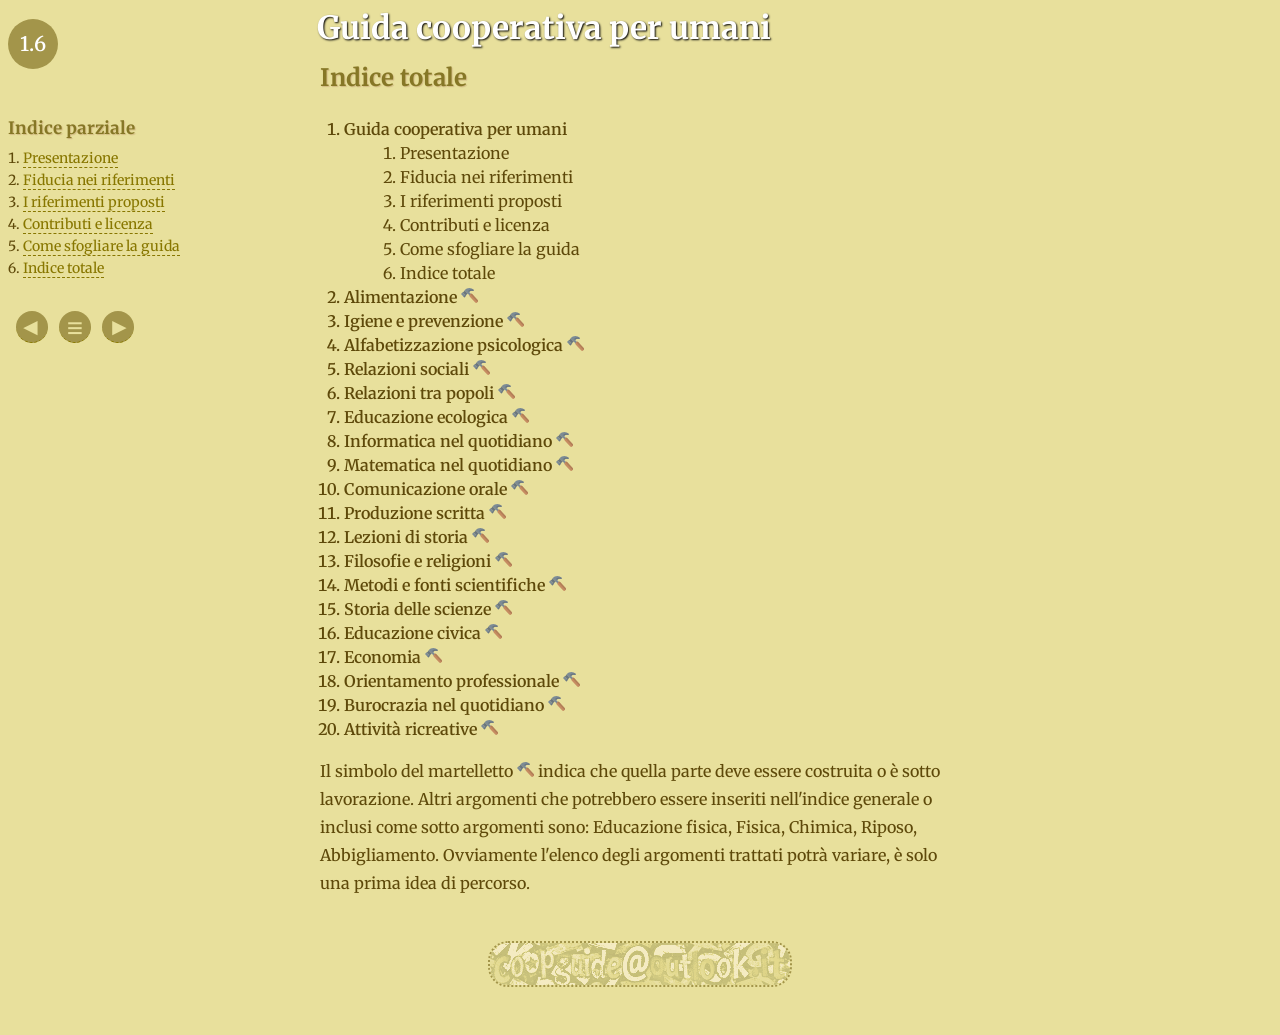
<file: 1-guida-cooperativa/6-indice.html>
<!DOCTYPE html>
<html>
<head>
	<meta charset="utf-8">
	<title>Guida cooperativa per umani | 1.6 Indice totale</title>
	<meta name="viewport" content="width=device-width, initial-scale=1, maximum-scale=1.0, user-scalable=no">
	<link rel="shortcut icon" href="../assets/icon.png">
	<link rel="stylesheet" href="../assets/style.css">
</head>
<body>
<main>
<header>
<div class="column">
<div class="number">1.6</div>
</div>
<div class="titles">
<h1>Guida cooperativa per umani</h1>
<h2>Indice totale</h2>
</div>
<div class="column"></div>
</header>
<article>
<nav class="column"><h3>Indice parziale</h3>
<ol>
	<li><a href="/1-guida-cooperativa/1-presentazione.html">Presentazione</a></li>
	<li><a href="/1-guida-cooperativa/2-fiducia-nei-riferimenti.html">Fiducia nei riferimenti</a></li>
	<li><a href="/1-guida-cooperativa/3-riferimenti-proposti.html">I riferimenti proposti</a></li>
	<li><a href="/1-guida-cooperativa/4-contributi-e-licenza.html">Contributi e licenza</a></li>
	<li><a href="/1-guida-cooperativa/5-come-sfogliare.html">Come sfogliare la guida</a></li>
	<li><a href="/1-guida-cooperativa/6-indice.html">Indice totale</a></li>
</ol>
<div>
	<a class="nav-link" href="/1-guida-cooperativa/5-come-sfogliare.html">◄</a>
	<a class="nav-link" href="/1-guida-cooperativa/6-indice.html">≡</a>
	<a class="nav-link" href="#">►</a>
</div>
</nav>
<section class="content">
<ol>
  <li>Guida cooperativa per umani
	<ol>
      <li>Presentazione</li>
	  <li>Fiducia nei riferimenti</li>
	  <li>I riferimenti proposti</li>
	  <li>Contributi e licenza</li>
      <li>Come sfogliare la guida</li>
      <li>Indice totale</li>
    </ol>
  </li>
  <li>Alimentazione <img src="../assets/hammer.svg" title="Lavori in corso" alt="Martello" />
  </li>
  <li>Igiene e prevenzione <img src="../assets/hammer.svg" title="Lavori in corso" alt="Martello" />
  </li>
  <li>Alfabetizzazione psicologica <img src="../assets/hammer.svg" title="Lavori in corso" alt="Martello" />
  </li>
  <li>Relazioni sociali <img src="../assets/hammer.svg" title="Lavori in corso" alt="Martello" />
  </li>
  <li>Relazioni tra popoli <img src="../assets/hammer.svg" title="Lavori in corso" alt="Martello" />
  </li>
  <li>Educazione ecologica <img src="../assets/hammer.svg" title="Lavori in corso" alt="Martello" />
  </li>
  <li>Informatica nel quotidiano <img src="../assets/hammer.svg" title="Lavori in corso" alt="Martello" />
  </li>
  <li>Matematica nel quotidiano <img src="../assets/hammer.svg" title="Lavori in corso" alt="Martello" />
  </li>
  <li>Comunicazione orale <img src="../assets/hammer.svg" title="Lavori in corso" alt="Martello" />
  </li>
  <li>Produzione scritta <img src="../assets/hammer.svg" title="Lavori in corso" alt="Martello" />
  </li>
  <li>Lezioni di storia <img src="../assets/hammer.svg" title="Lavori in corso" alt="Martello" />
  </li>
  <li>Filosofie e religioni <img src="../assets/hammer.svg" title="Lavori in corso" alt="Martello" />
  </li>
  <li>Metodi e fonti scientifiche <img src="../assets/hammer.svg" title="Lavori in corso" alt="Martello" />
  </li>
  <li>Storia delle scienze <img src="../assets/hammer.svg" title="Lavori in corso" alt="Martello" />
  </li>
  <li>Educazione civica <img src="../assets/hammer.svg" title="Lavori in corso" alt="Martello" />
  </li>
  <li>Economia <img src="../assets/hammer.svg" title="Lavori in corso" alt="Martello" />
  </li>
  <li>Orientamento professionale <img src="../assets/hammer.svg" title="Lavori in corso" alt="Martello" />
  </li>
  <li>Burocrazia nel quotidiano <img src="../assets/hammer.svg" title="Lavori in corso" alt="Martello" />
  </li>
  <li>Attività ricreative <img src="../assets/hammer.svg" title="Lavori in corso" alt="Martello" />
  </li>
</ol>

<p>Il simbolo del martelletto <img src="../assets/hammer.svg" title="Lavori in corso" alt="Martello" /> indica che quella parte deve essere costruita o è sotto lavorazione. Altri argomenti che potrebbero essere inseriti nell'indice generale o inclusi come sotto argomenti sono: Educazione fisica, Fisica, Chimica, Riposo, Abbigliamento. Ovviamente l'elenco degli argomenti trattati potrà variare, è solo una prima idea di percorso.</p>
</section>
<aside class="column"></aside>
</article>
</main>
<a href="/1-guida-cooperativa/4-contributi-e-licenza.html"><img class="letters" src="../assets/letters.png" /></a>
</body>
</html>
</file>
<file: assets/style.css>
@import url('https://fonts.googleapis.com/css2?family=Merriweather:ital,wght@0,300;0,400;0,700;1,300;1,400&display=swap');

* {
	box-sizing: border-box;
	margin: 0;
	padding: 0;
}
:root {
	interpolate-size: allow-keywords;
}
html {
	background: #e8e09c;
	color: #5e490a;
	font-family: "Merriweather", serif;
	font-optical-sizing: auto;
	font-weight: 450;
	font-style: normal;
	scroll-behavior: smooth;
}
body {
	padding: 8px 8px 48px 8px;
	font-size: 16px;
}
img.letters {
	display: block;
	margin: 32px auto 0 auto;
	border-radius: 20px;
	border: #a3954a dotted 2px;
}
header {
	margin-bottom: 24px;
	display: flex;
}
.column {
	flex-basis: calc((100% - 640px) / 2);
}
nav.column, aside.column {
	min-width: 260px;
}
nav.column {
	font-size: 14px;
	margin-bottom: 24px;
}
nav.column ol {
	padding-left: 0;
}
p, ul li {
	margin-bottom: 12px;
	line-height: 28px;
}
nav ol {
	list-style-position: inside;
}
nav li {
	line-height: 22px;
}
.content ul, .content ol {
	margin-left: 24px;
}
a.nav-link {
	background: #a3954a;
	color: #e8e09c;
	margin: 32px 0 0 8px;
	width:32px;
	height:32px;
	border-radius: 100%;
	font-size: 24px;
	display: inline-block;
	text-align: center;
}
a.nav-link:nth-child(1) {
	padding-right: 3px;
	margin-left: 8px;
}
a.nav-link:nth-child(2) {
	padding-top: 0.5px;
	font-size: 29px;
	font-weight: 600;
	vertical-align: bottom;
	line-height: 31px;
}
a.nav-link:nth-child(3) {
	padding-left: 3px;
}
.number {
	background: #a3954a;
	color: #fff;
	padding-top: 12px;
	margin: 11px 16px 0 0;
	border-radius: 100%;
	font-size: 20px;
	width:50px;
	height:50px;
	text-align:center;
	font-weight: 600;
}
.titles {
	flex-basis: 640px;
	flex-grow: 0;
	flex-shrink: 1;
}
.intro {
	white-space: pre-wrap;
	font-style: italic;
	text-align: right;
	margin-bottom: 24px;
	line-height: 24px;
	color: #a17217;
}
article {
	display: flex;
	flex-wrap: wrap;
}
section.content {
	flex-basis: 640px;
	flex-grow: 0;
	flex-shrink: 1;
	margin: 0 auto;
}
h1 {
	color: #fff;
	text-shadow: #000 1px 1px 2px;
	font-size: 32px;
	margin-bottom: 14px;
	margin-left: -3px;
}
h2, h3, nav.column h3 {
	color: #867726;
	text-shadow: #d3bc84 1px 1px 1px;
	margin-bottom: 8px;
	font-size: 17px;
}
h2 {
	font-size: 24px;
	margin-bottom: 0px;
}
h3.subsection {
	color: #bc8504;
	font-size: 16px;
	font-weight: 400;
	text-shadow: none;
	background: #f2eda4;
	display: inline-block;
	padding: 3px 18px;
	border-radius: 16px;
	margin-left: -18px;
}
a {
	color: #870;
	text-decoration: none;
	border-bottom: #870 dashed 1px;
}
a:hover {
	border-bottom: #870 solid 1px;
}
section.content ol a, section.content ol a:hover {
	border-bottom: none;
	font-weight: normal;
}
section.content ol {
	font-weight: 600;
	margin-bottom: 16px;
}
section.content ol.section-index {
	margin-bottom: 64px;
}
section.content ol li {
	line-height: 150%;
}
section.content ol li ol {
	font-weight: normal;
	padding-left: 32px;
	margin-bottom: 0;
}
sup.notes {
	padding: 0 3px 0 3px;
}
sup.notes a {
	font-weight: bold;
	border-bottom: none;
}
aside.footnotes {
	color: #999259;
	border-left: 46px solid #c4bd81;
	font-size: 14px;
	padding: 0 0 6px 0;
	margin: 0 0 8px -18px;
}
aside.footnotes p {
	padding: 4px 16px 6px 16px;
	line-height: 22px;
	margin-bottom: 0;
	scroll-margin-top: 25vh;
}
aside.footnotes > p:not(.spoiler):last-child {
	padding-bottom: 0;
}
aside.footnotes p.a {
	border-top: 6px dotted #839bd4;
	border-bottom: 6px dotted #839bd4;
	padding-top: 4px;
}
a.f, .footnotes p.f b:first-child {
	color: #c04444;
}
a.a, .footnotes p.a b:first-child {
	color: #44f;
}
.spoiler {
	transition: height 500ms ease-in-out;
}
p.spoiler {
	height: 26px;
	cursor: pointer;
	overflow: hidden;
}
p.spoiler:not(.a) {
	color: transparent;
	background: linear-gradient(to right, #999259 0%, #999259 70%, #e8e09c 95%);
	background-clip: text;
	-webkit-background-clip: text;
}
p.a.spoiler span:first-child {
	display: inline-block;
	color: transparent;
	background: linear-gradient(to right, #999259 0%, #999259 70%, #e8e09c 95%);
	background-clip: text;
	-webkit-background-clip: text;
}
p.a.spoiler {
	height: 41px;
}
.spoiler .button {
	display: block;
	float: right;
	font-weight: bold;
}
.spoiler .button:hover {
	color: #6a6432;
	cursor: pointer;
}
@supports (-webkit-app-region: inherit) {
	aside.footnotes p.a.spoiler {
		padding-left: 10px !important;
		margin-left: 6px !important;
	}
}
</file>
